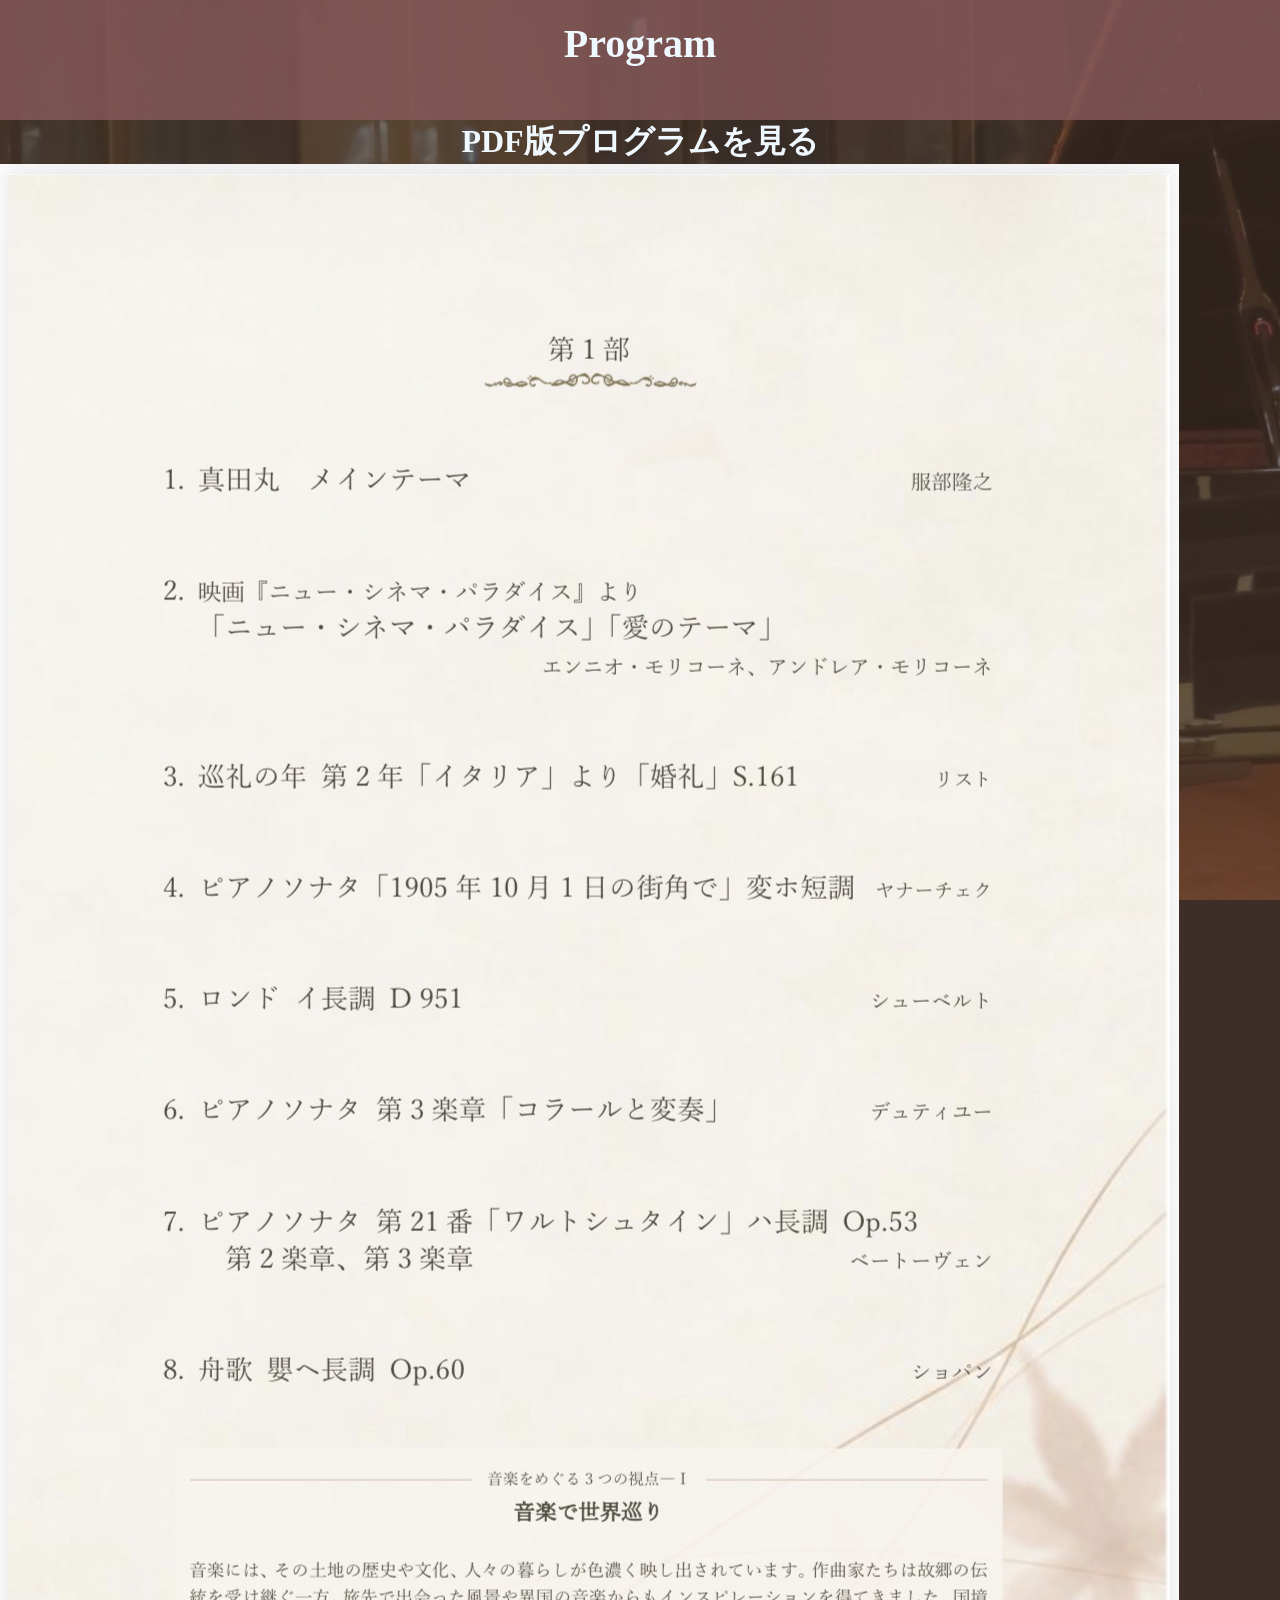
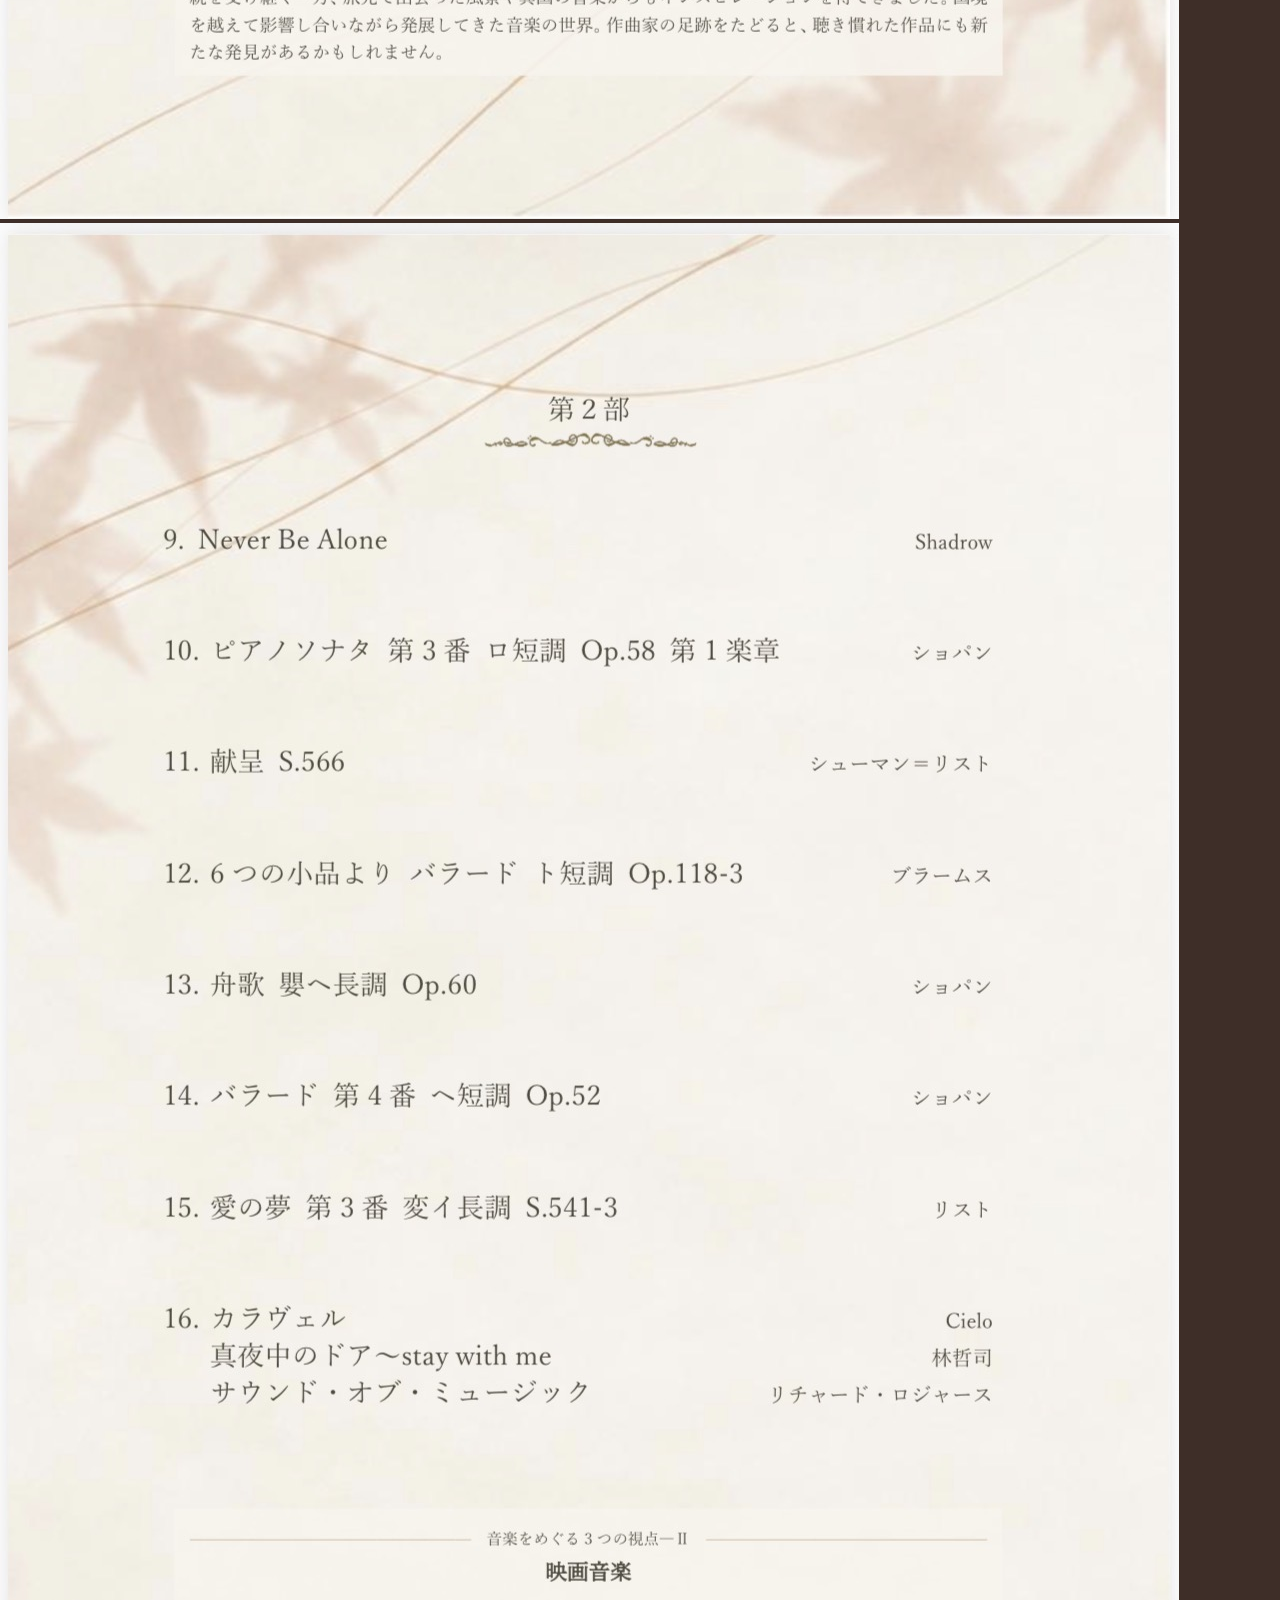
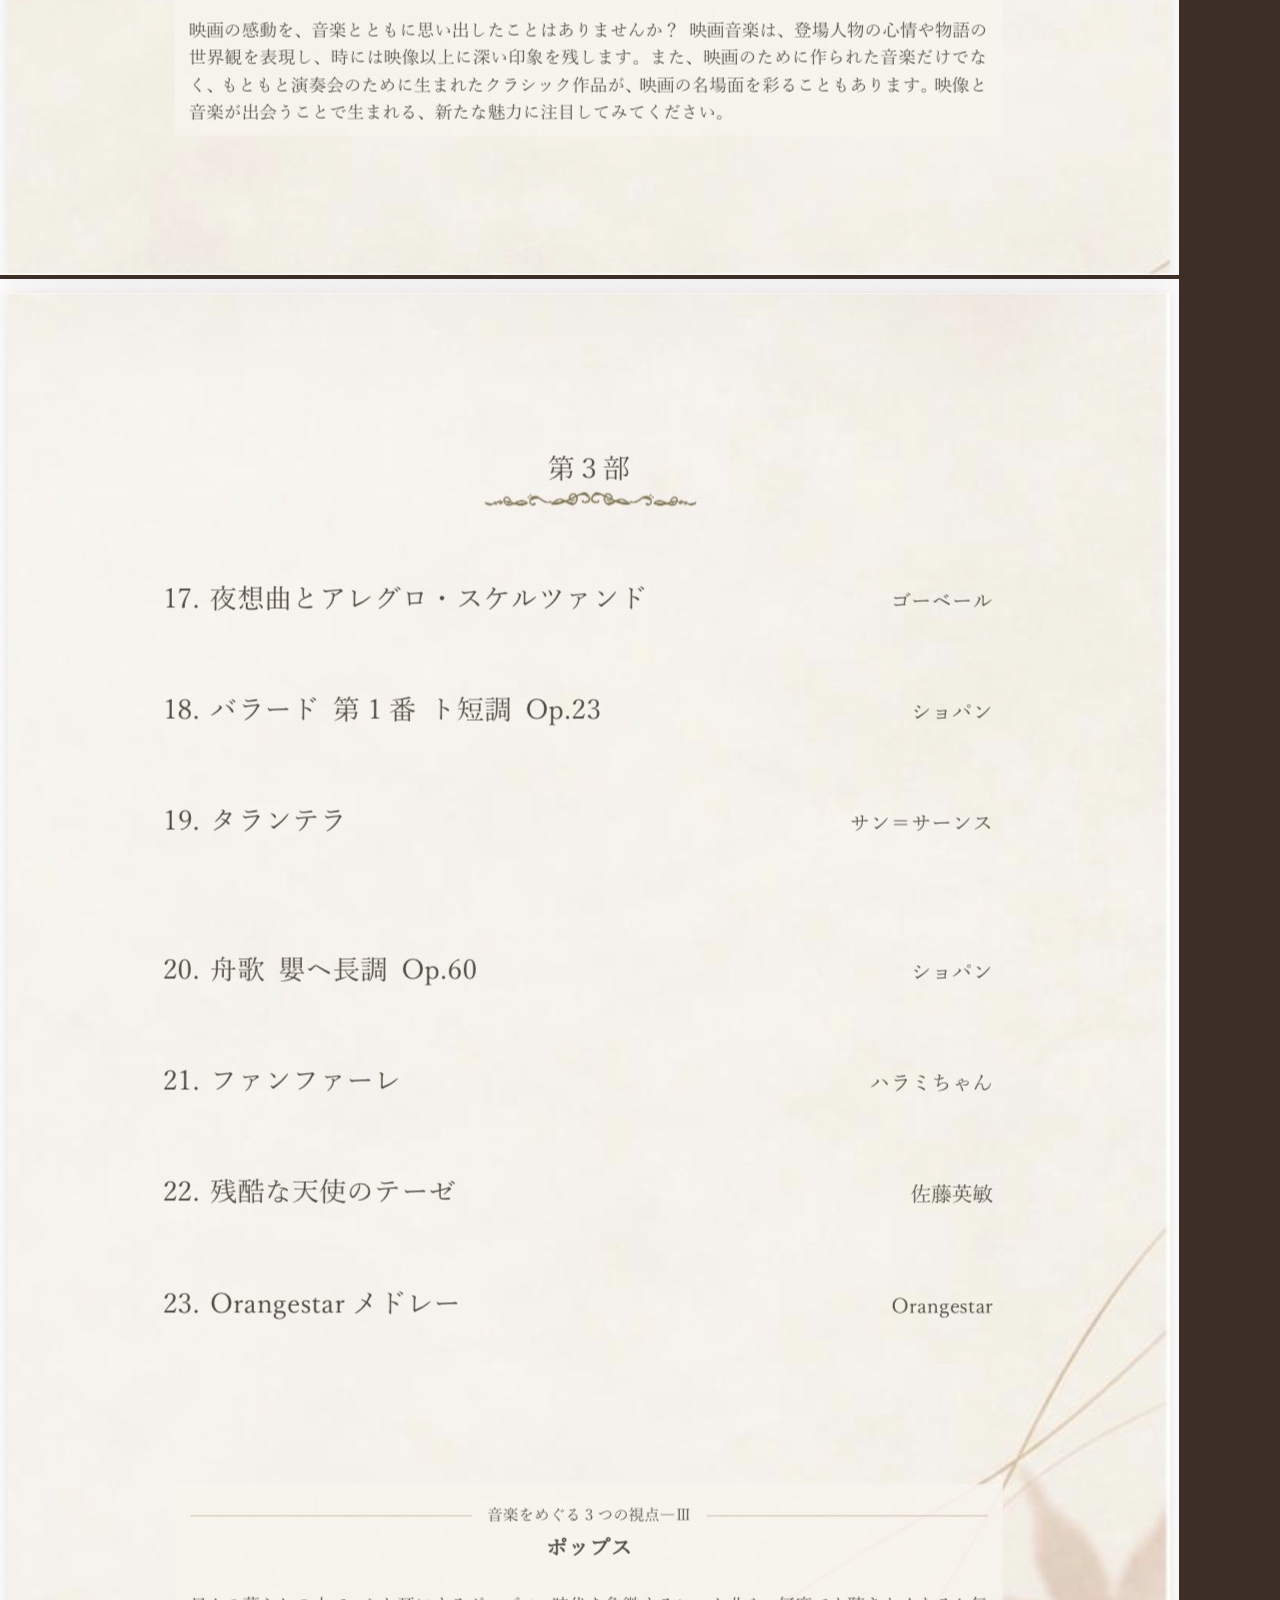
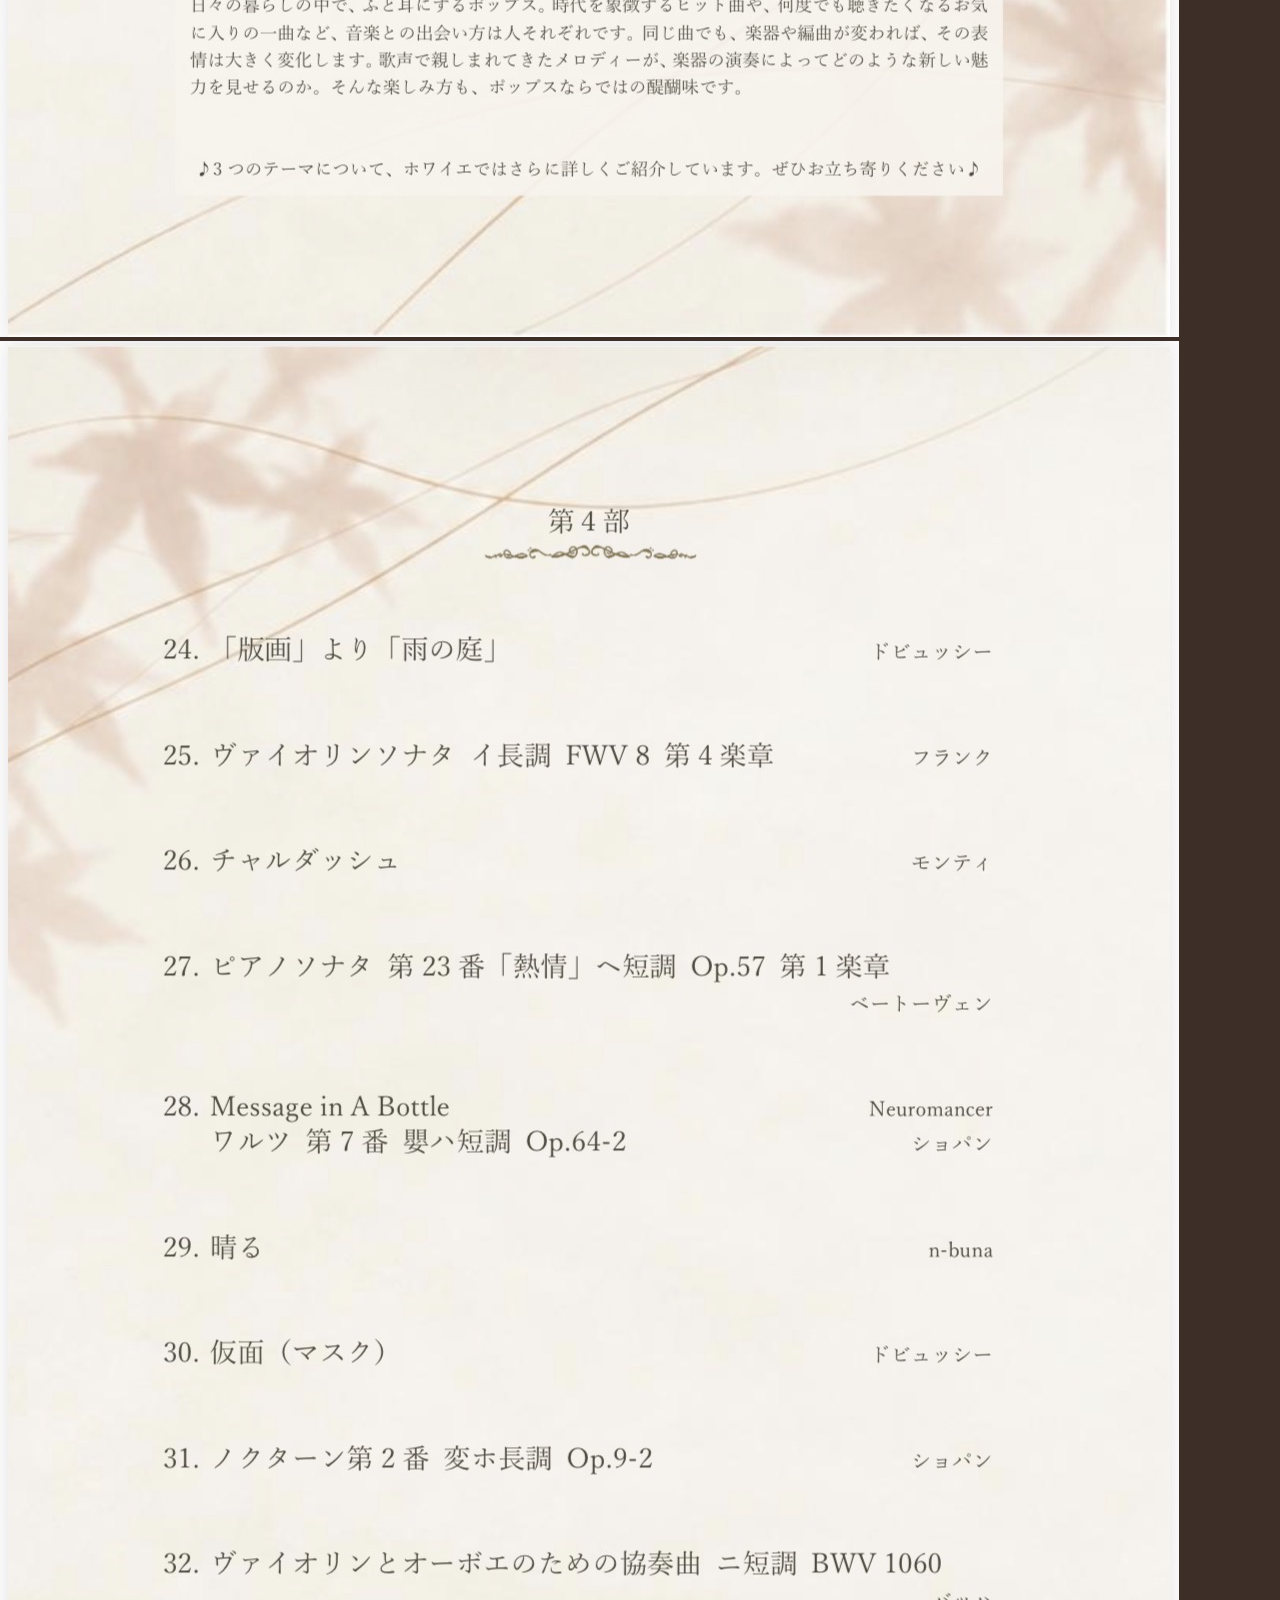
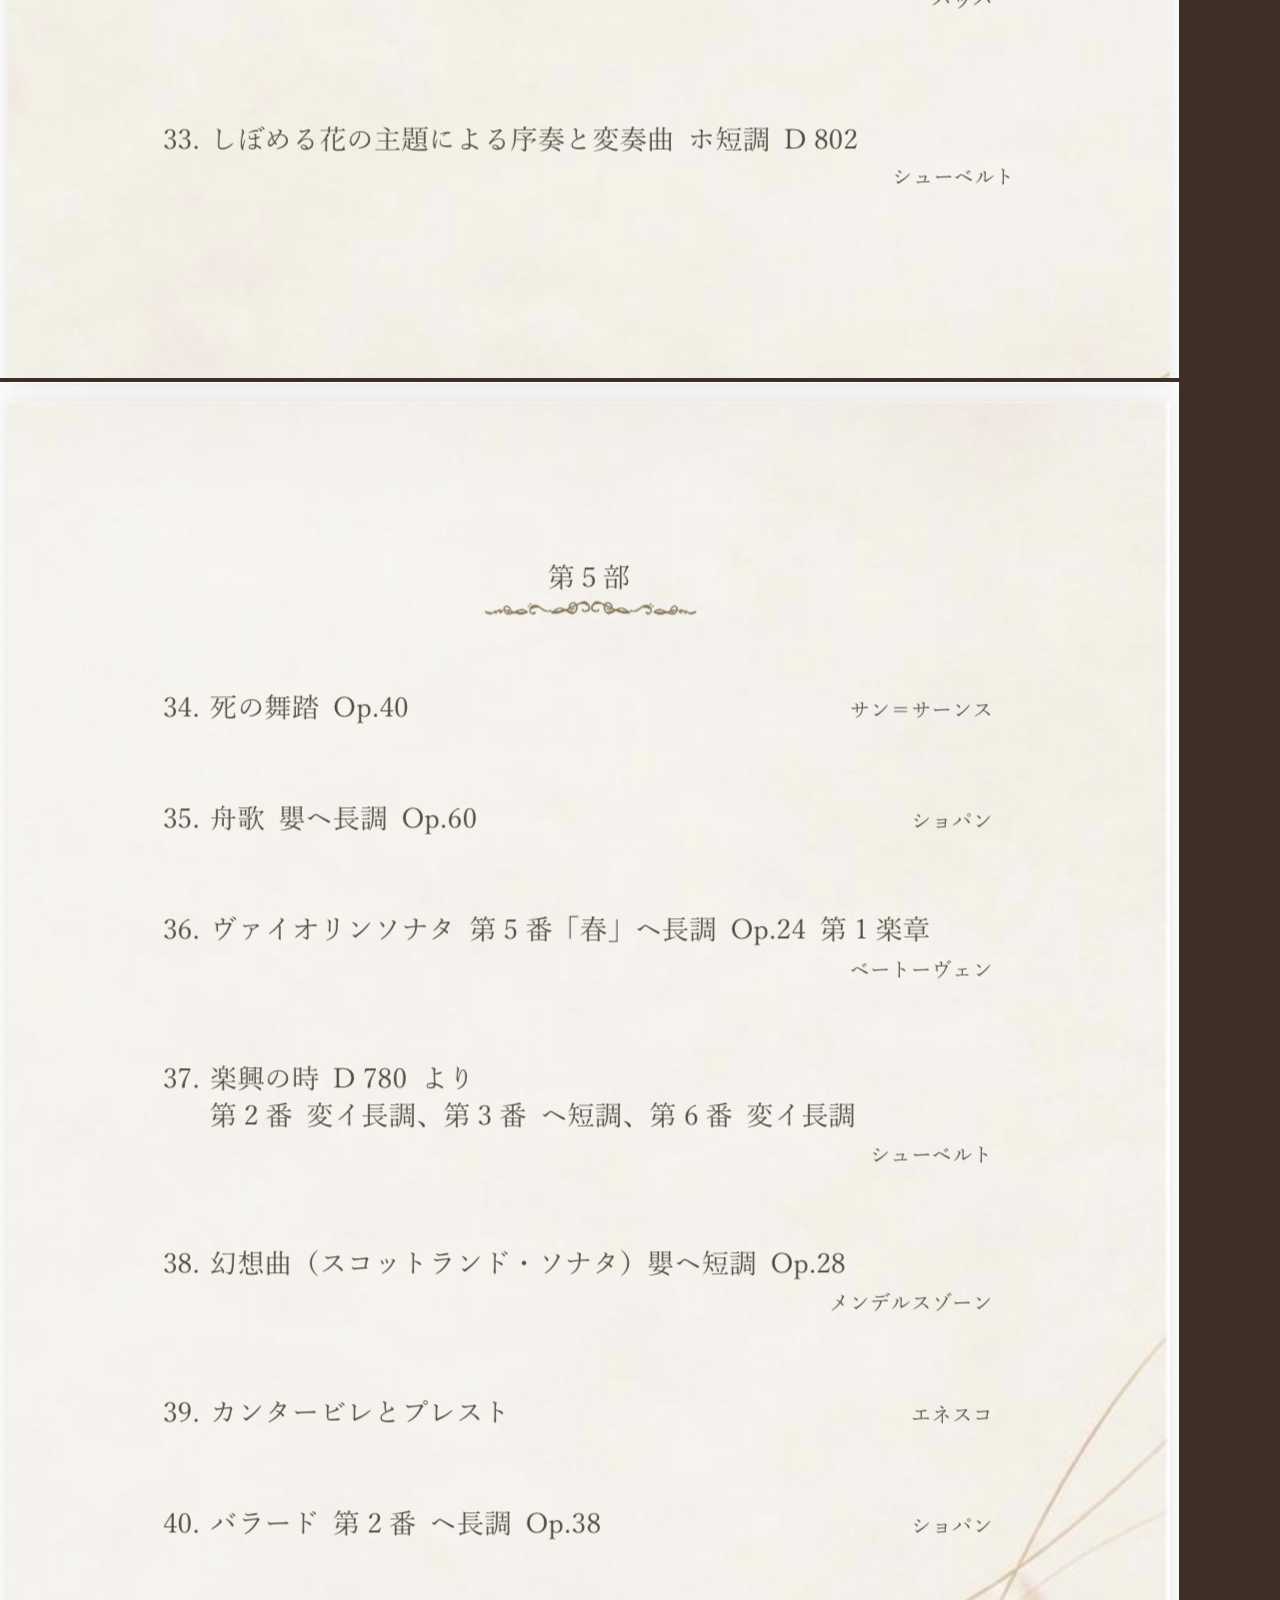
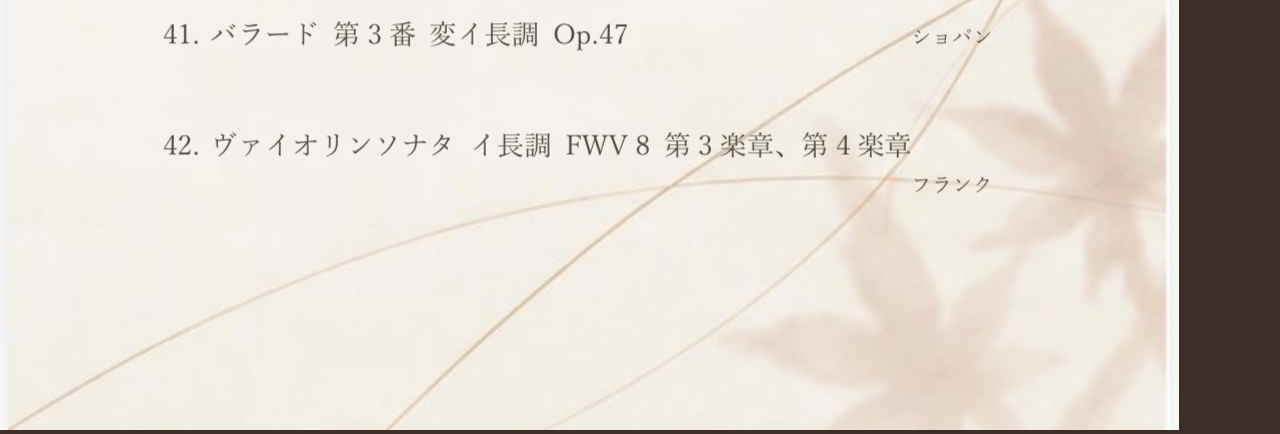
<file: kyouen2026program.html>
<!DOCTYPE html>
<html lang="ja">
    <head>
        <meta charset="UTF-8">
        <title>プログラム</title>
        <link rel="stylesheet" href="kyouen2026.css">
    </head>

    <body>
        <div class="header">
            <h1>Program</h1>
        </div>
        <div class="program-area">
            <a href="program.pdf" target="_blank" class="pdf-link">
                PDF版プログラムを見る
            </a>
        </div>
        <div>
            <img src="program1.png">
            <img src="program2.png">
            <img src="program3.png">
            <img src="program4.png">
            <img src="program5.png">
        </div>
    </body>
</html>
</file>
<file: kyouen2026.css>
html, body {
    overflow-x: hidden;
}

body{
    font-family: serif;
    margin: 0;
    background-color: #3e2e28;
    color: aliceblue;
    position: relative;
}
body::before {
    content: "";
    position: fixed;
    top: 0;
    left: 0;
    width: 100%;
    height: 100%;
    background-image: url("豊洲シビックセンターホール.png");
    background-size: cover;
    background-position: center;
    background-repeat: no-repeat;
    opacity: 0.3;
    z-index: -1;
}    
.header{
    
    text-align: center;
    position: fixed;
    top: 0;
    left: 0;
    z-index: 10;
    padding: 20px 0;
    width: 100%;
    height: 80px;
    background-color: rgba(136, 90, 90, 0.8);
}
.header h1{
    color: aliceblue;
    font-size: 40px;
    margin: 0;
}
.header h2{
    color: aliceblue;
    font-size: 18px;
    margin: 5px 0 0;
}
.section1{
    text-align: center;
}
h3{
    color: aliceblue;
    font-size:28px;
    border-bottom: 1px solid aliceblue;
    padding-top: 120px;
    width: 100%;
    text-align: center;
}
.big{
    font-size: 22px;
    font-weight: bold;
}

h4{
    font-size: 28px;
    border-bottom: 1px solid aliceblue;
    text-align: center;
    line-height: 1.8;
}
.p{
    text-align: center;
}
h5{
    font-size: 28px;
    border-bottom: 1px solid aliceblue;
    text-align: center;
}

.btn{
    display: block;
    padding: 8px 24px;
    color: darkblue;    
    opacity: 0.8;
    border-radius: 10px;
    background-color: moccasin;
    margin-bottom: 8px;
    text-align: center;
}
.btn:hover{
    opacity: 1;
}
#overview,
#access,
#contact-title {
    scroll-margin-top: 115px;
}

.access-title{
    border-bottom: 1px solid aliceblue;
    font-size: 28px;
    text-align: center;
    margin-top: 80px;
}
.access-place{
    font-size: 28px;
    text-align: center;
}
.access-content {
    line-height: 1.8;
}
.p1 {
    font-size: 22px;
    text-align: center;
}
.map-wrap {
    position: relative;
    width: 100%;
    max-width: 600px;
    height: auto;
    display: block;
    margin: 0 auto 30px;
    padding-top: 56.25%;
}
.map-wrap iframe {
    position: absolute;
    top: 0;
    left: 0;
    width: 100%;
    height: 100%;
    border: 0;
}

.contact-title {
    border-bottom: 1px solid aliceblue;
    text-align: center;
    font-size: 28px;
    display: block;
    padding-top: 10px;
    padding-bottom: 10px;
}
.contact{
    font-size: 28px;
    text-align: center;
    margin-bottom: 45px;
}

.contact-item {
    display: block;
    margin: 10px 0;
    color: aliceblue;
    text-decoration: none;
    font-size: 18px;
}

.section2-title {
    border-bottom: 1px solid aliceblue;
    font-size: 28px;
    text-align: center;
    font-weight: bold;
}
.section2 img {
    width: 300px;
    display: block;
    margin: 10px auto;
}

.section3-title{
    border-bottom: 1px solid aliceblue;
    font-size: 28px;
    text-align: center;
    font-weight: bold;
    margin-top: 45px;
}
.section3 img {
    width: 300px;
    display: block;
    margin: 10px auto;
}

.section4-title {
    border-bottom: 1px solid aliceblue;
    font-size: 28px;
    text-align: center;
    font-weight: bold;
    margin-top: 45px;
}
.section4 {
    font-size: 22px;
    text-align: center;
    margin-bottom: 45px;
}

.footer{
    
    bottom: 0;
    left: 0;
    width: 100%;
    text-align: center;
    padding: 15px 0;
    background-color: #885A5A;
    color: aliceblue;
    z-index: 10;

}

/* ボタンとメニュー全体の位置 */
.menu-container {
    position: fixed;
    top: 20px;
    left: 20px;
    z-index: 20;
}

#menu-toggle {
    display: none;
}
.menu-content {
    display: none;
}

.menu-button {
    font-size: 30px;
    color: aliceblue;
    cursor: pointer;
    user-select: none;
}

.menu-content a{
    display: block;
    margin-top: 8px 0;
    background-color: rgba(0,0,0,0.4);
    padding: 10px;
    border-radius: 5px;
    color: aliceblue;
}

#menu-toggle:checked + .menu-button + .menu-content {
    display: block;
}   

.top-btn {
    position: fixed;
    bottom: 20px;
    right: 20px;
    background-color: #333;
    color: aliceblue;
    padding: 10px 15px;
    border-radius: 6px;
    text-decoration: none;
    font-size: 16px;
    opacity: 0.8;
}
.top-btn:hover {
    opacity: 1;
}

.program-area{
    margin-top: 120px;
    text-align: center;
    color: aliceblue;
}
.pdf-link,
.pdf-link:link,
.pdf-link:visited{
    color: aliceblue;
    font-size: 32px;
    font-weight: bold;
    text-decoration: none;
}
.program-img{
    display: block;
    margin: 0 auto;
    width: 80%;
}
/*スマホ用レイアウト*/
@media screen and (max-width: 600px) {
    img {
        width: 100%;
        height: auto;
    }
    .header h1 {
        font-size: 28px;
    }
    .header h2 {
        font-size: 18px;
    }
    .section3 img {
        width: 100%;
        margin-bottom: 20px;
    }
}
</file>
